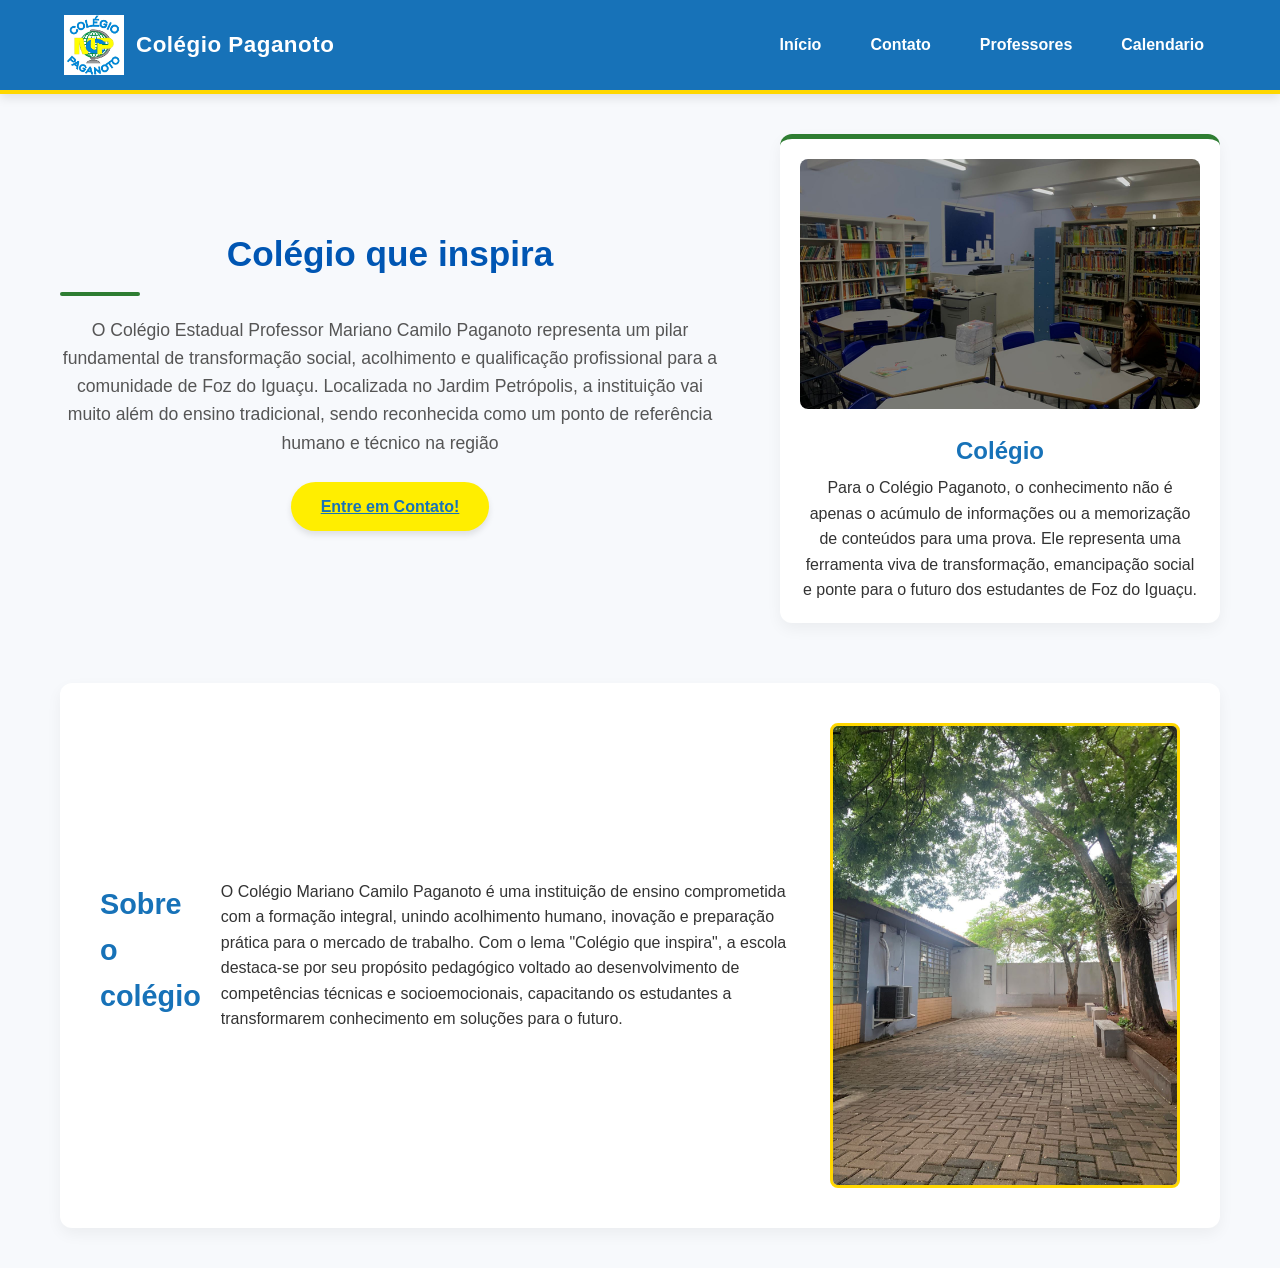
<file: PortifolioPaganoto/index.html>
<!DOCTYPE html>
<html lang="pt-Br">
    <head>
        <meta charset="UTF-8">
        <title>Colégio Paganoto</title>
        <link rel="stylesheet" href="style.css">
    </head>

    <body>
        <header class= "topo">
            <div class="logo-area">
                <img src= "img/logo.png" alt = "Logo do Colégio">
                <span>Colégio Paganoto</span>
            </div>
            <nav>
                <a href="index.html">Início</a>
                <a href="contato.html">Contato</a>
                <a href="professores.html">Professores</a>
                <a href="calendario.html">Calendario</a>
            </nav>
        </header>
        <main class="main">
            <section class="main-texto">
                <h1>Colégio que inspira</h1>
                <div class="linha"></div>

            <p>
                O Colégio Estadual Professor Mariano Camilo Paganoto representa um pilar fundamental de transformação social, acolhimento e qualificação profissional para a comunidade de Foz do Iguaçu. Localizada no Jardim Petrópolis, a instituição vai muito além do ensino tradicional, sendo reconhecida como um ponto de referência humano e técnico na região
            </p> 
            <a class="botão" href="contato.html">Entre em Contato!</a>
            </section>
            <section class="main-imagem">
                <div class="apresentação">
                <img src="img/Biblioteca.jpeg" alt="Imagem do colégio">
                <h2>Colégio</h2>
                <p>Para o Colégio Paganoto, o conhecimento não é apenas o acúmulo de informações ou a memorização de conteúdos para uma prova. Ele representa uma ferramenta viva de transformação, emancipação social e ponte para o futuro dos estudantes de Foz do Iguaçu.</p>
                </div>
            </section>
            <section class="conteudo">
                <div class="texto">
                    <h2>Sobre o colégio</h2>
                    <p>
                        O Colégio Mariano Camilo Paganoto é uma instituição de ensino comprometida com a formação integral, unindo acolhimento humano, inovação e preparação prática para o mercado de trabalho. Com o lema "Colégio que inspira", a escola destaca-se por seu propósito pedagógico voltado ao desenvolvimento de competências técnicas e socioemocionais, capacitando os estudantes a transformarem conhecimento em soluções para o futuro.


                    </p>
                    <img src="img/ColegioAtras.jpeg" alt="ColegioAtras">
                </div>
            </section>
        </main>
    </body>
</html>
</file>
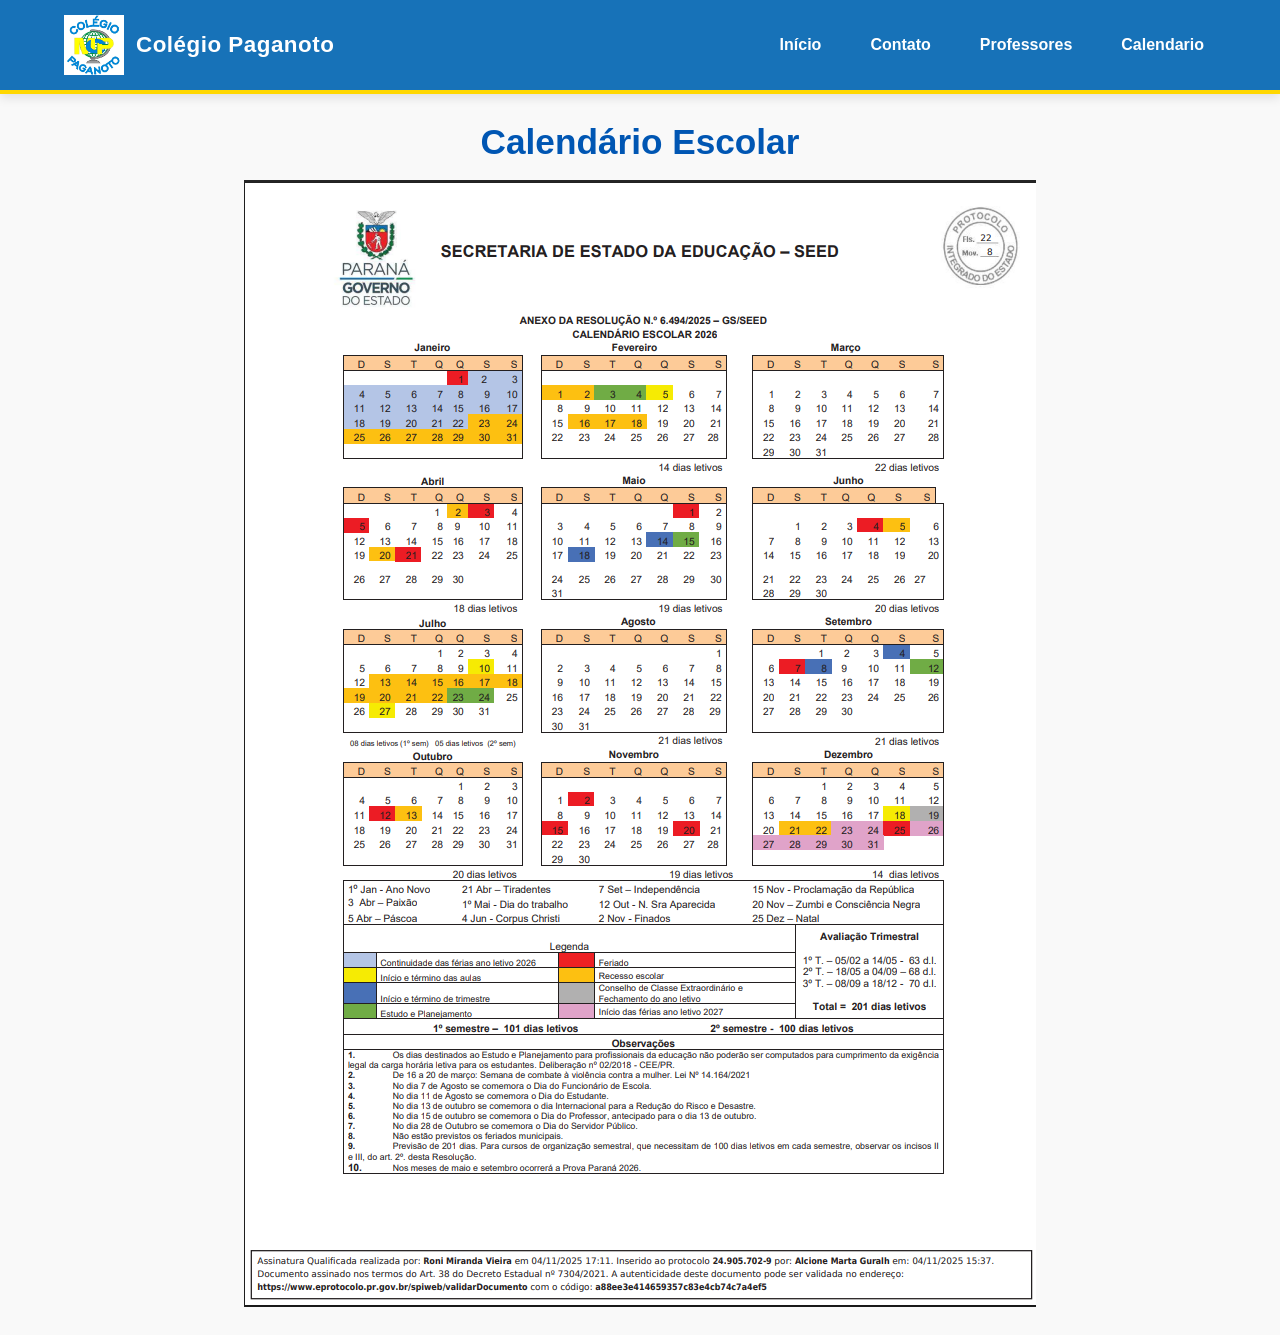
<file: PortifolioPaganoto/calendario.html>
<!DOCTYPE html>
<html lang="pt-Br">
    <head>
        <meta charset="UTF-8">
        <title>Calendario Paganoto</title>
        <link rel="stylesheet" href="style.css">
    </head>

    <body>
        <header class= "topo">
            <div class="logo-area">
                <img src= "img/logo.png" alt = "Logo do Colégio">
                <span>Colégio Paganoto</span>
            </div>
            <nav>
                <a href="index.html">Início</a>
                <a href="contato.html">Contato</a>
                <a href="professores.html">Professores</a>
                <a href="calendario.html">Calendario</a>
            </nav>

        </header>
        <main class="pagina">
            <section class="main-texto"> 
                <h1>Calendário Escolar</h1>
                <img src="img/calendario.png" alt = "Calendario do Colégio"> 
            </section>
            
    </body>
</html>
</file>
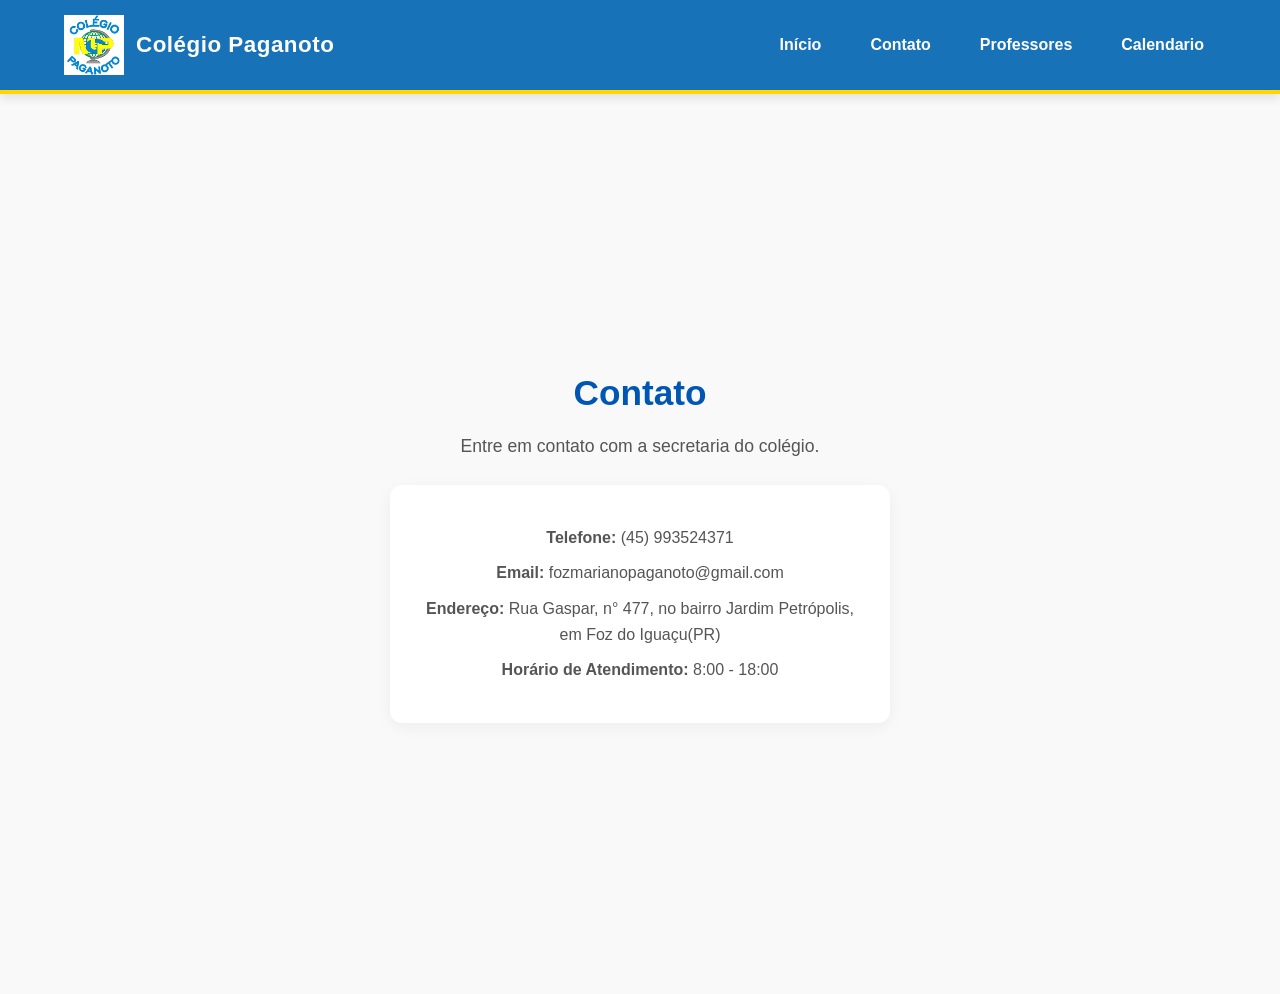
<file: PortifolioPaganoto/contato.html>
<!DOCTYPE html>
<html lang="pt-Br">
    <head>
        <meta charset="UTF-8">
        <title>Colégio Paganoto</title>
        <link rel="stylesheet" href="style.css">
    </head>

    <body>
        <header class= "topo">
            <div class="logo-area">
                <img src= "img/logo.png" alt = "Logo do Colégio">
                <span>Colégio Paganoto</span>
            </div>
            <nav>
                <a href="index.html">Início</a>
                <a href="contato.html">Contato</a>
                <a href="professores.html">Professores</a>
                <a href="calendario.html">Calendario</a>
            </nav>
        </header>
        <main class="pagina">
            <section class="main-texto">
                <h1>Contato</h1>
                <p class="subtitulo">
                    Entre em contato com a secretaria do colégio.
                </p> 
                
                <div class="div-info">
                    <div class="lista-info">
                        <p><strong>Telefone:</strong> (45) 993524371</p>
                        <p><strong>Email:</strong> fozmarianopaganoto@gmail.com</p>
                        <p><strong>Endereço:</strong> Rua Gaspar, n° 477, no bairro Jardim Petrópolis, em Foz do Iguaçu(PR)</p>
                        <p><strong>Horário de Atendimento:</strong> 8:00 - 18:00</p>
                    </div>
                </div>
            </section> 
        </main>
    </body>
</html>
</file>
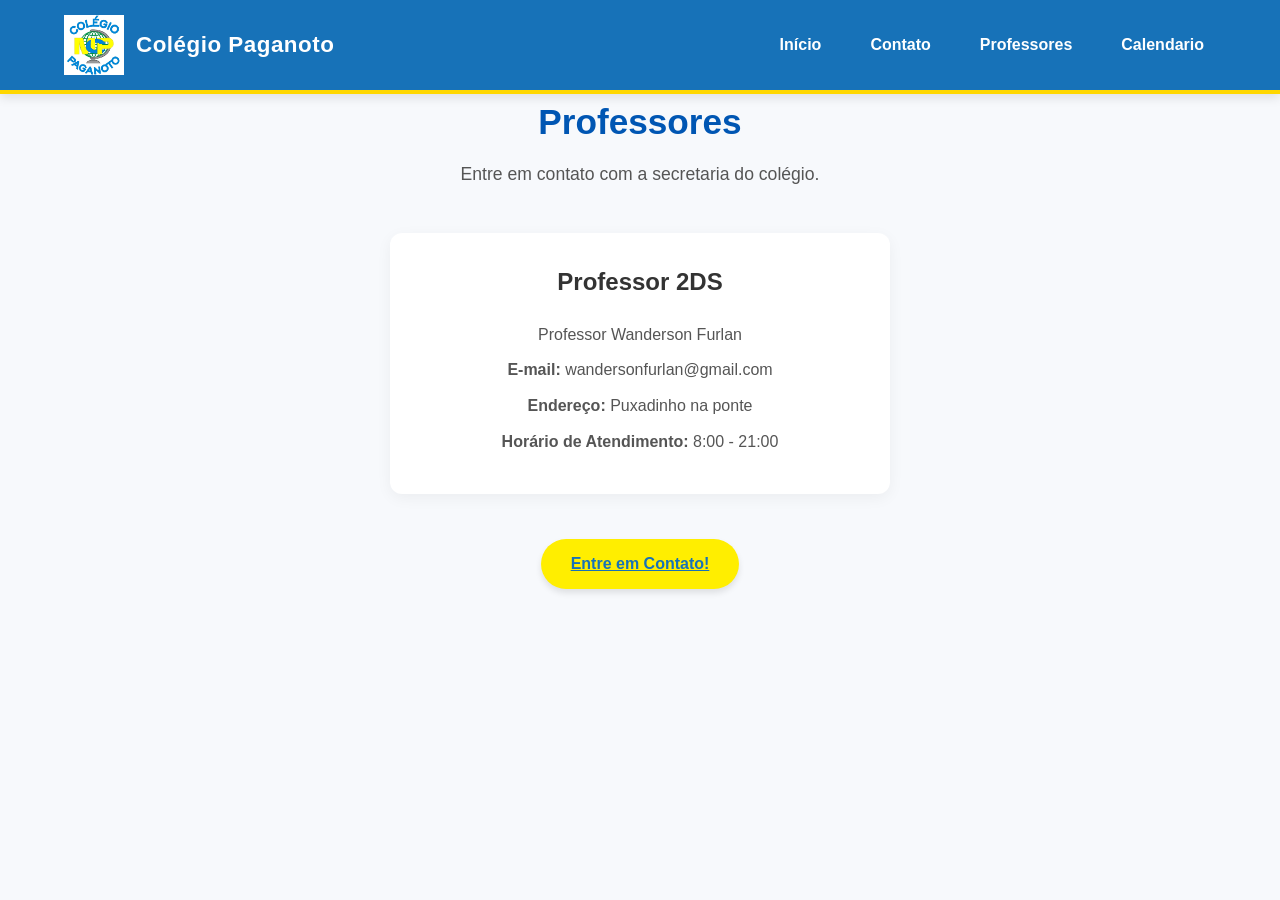
<file: PortifolioPaganoto/professores.html>
<!DOCTYPE html>
<html lang="pt-Br">
    <head>
        <meta charset="UTF-8">
        <title>Colégio Paganoto</title>
        <link rel="stylesheet" href="style.css">
    </head>

    <body>
        <header class= "topo">
            <div class="logo-area">
                <img src= "img/logo.png" alt = "Logo do Colégio">
                <span>Colégio Paganoto</span>
            </div>
            <nav>
                <a href="index.html">Início</a>
                <a href="contato.html">Contato</a>
                <a href="professores.html">Professores</a>
                <a href="calendario.html">Calendario</a>
            </nav>
        </header>
        <main>
            <section class="main-texto">
                <h1>Professores</h1>

            <p>
                Entre em contato com a secretaria do colégio.
                <div class="card-container">
                    <div class="div-info">
                        <h2>Professor 2DS</h2>
                        <div class="lista-info">
                            <p>Professor Wanderson Furlan</p>
                            <p><strong>E-mail:</strong> wandersonfurlan@gmail.com</p>
                            <p><strong>Endereço:</strong> Puxadinho na ponte</p>
                            <p><strong>Horário de Atendimento:</strong> 8:00 - 21:00</p>
                        </div>
                    </div>
                </div>

            </p>
            
            <a class="botão" href="contato.html">Entre em Contato!</a>
            </section>
            
        </main>
    </body>
</html>
</file>
<file: PortifolioPaganoto/style.css>
/* ==========================================================================
   1. CONFIGURAÇÕES GERAIS E PALETA DE CORES
   ========================================================================== */
   * {
    margin: 0;
    padding: 0;
    box-sizing: border-box;
    font-family: 'Segoe UI', Tahoma, Geneva, Verdana, sans-serif;
}

body {
    background-color: #f7f9fc;
    color: #333333;
    line-height: 1.6;
}

/* ==========================================================================
   2. CABEÇALHO (HEADER) - LOGO À ESQUERDA, NAV À DIREITA
   ========================================================================== */
.topo {
    background-color: #1772b8; /* Azul principal */
    display: flex;
    justify-content: space-between; /* Alinha os blocos nas extremidades */
    align-items: center;
    padding: 15px 5%;
    border-bottom: 4px solid #ffd700; /* Linha de destaque amarela */
    position: sticky;
    top: 0;
    z-index: 1000;
    box-shadow: 0 4px 10px rgba(0, 0, 0, 0.1);
}

/* Área do Logo (Esquerda) */
.logo-area {
    display: flex;
    align-items: center;
    gap: 12px;
}

.logo-area img {
    height: 60px;
    width: auto;
    object-fit: contain;
}

.logo-area span {
    color: #ffffff;
    font-size: 1.4rem;
    font-weight: bold;
    letter-spacing: 0.5px;
}

/* Menu de Navegação (Direita) */
.topo nav {
    display: flex;
    gap: 25px;
}

.topo nav a {
    color: #ffffff;
    text-decoration: none;
    font-weight: 600;
    font-size: 1rem;
    padding: 8px 12px;
    border-radius: 4px;
    transition: all 0.3s ease;
}

/* Efeito Hover nos Links do Menu (Verde e Amarelo) */
.topo nav a:hover {
    background-color: #2e7d32; /* Fundo Verde ao passar o mouse */
    color: #ffd700; /* Texto Amarelo */
}

/* ==========================================================================
   3. ESTRUTURA DO CONTEÚDO PRINCIPAL (MAIN)
   ========================================================================== */
.main {
    max-width: 1200px;
    margin: 40px auto;
    padding: 0 20px;
    display: flex;
    flex-direction: column;
    gap: 60px;
}

/* Seção de Texto Inicial e Apresentação (Lado a Lado) */
@media (min-width: 768px) {
    .main {
        display: grid;
        grid-template-columns: 1.2fr 0.8fr; /* Divide em duas colunas */
        align-items: center;
    }
    .conteudo {
        grid-column: span 2; /* Faz a seção 'Sobre' ocupar a largura total */
    }
}

/* Seção de Texto Inicial */
.main-texto h1 {
    font-size: 2.2rem;
    color: #1772b8; /* Azul */
    
}

.linha {
    height: 4px;
    width: 80px;
    background-color: #2e7d32; /* Detalhe em Verde */
    margin-bottom: 20px;
    border-radius: 2px;
}

.main-texto p {
    font-size: 1.1rem;
    color: #555555;
    margin-bottom: 25px;
    text-align: center;
}

.main-texto h1 {
    text-align: center;        /* Garante que o texto fique no meio do seu próprio bloco */
    width: 100%;               /* Força o h1 a ocupar toda a largura disponível para alinhar pelo centro */
    color: #0056b3; 
    margin-bottom: 10px;
}
/* Botão de Contato */
.botão {
    display: block;
    width: fit-content;
    margin: 0 auto;
    background-color: #ffee00; /* Amarelo */
    color: #1772b8; /* Texto Azul para contraste */
    font-weight: bold;
    padding: 12px 30px;
    border-radius: 25px;
    box-shadow: 0 4px 6px rgba(0,0,0,0.1);
    transition: transform 0.2s, background-color 0.3s;
}

.botão:hover {
    background-color: #2e7d32; /* Muda para Verde no hover */
    color: #ffffff;
    transform: translateY(-2px);
}

/* Seção da Imagem de Destaque */
.main-imagem .apresentação {
    background-color: #ffffff;
    padding: 20px;
    border-radius: 12px;
    box-shadow: 0 6px 15px rgba(0,0,0,0.05);
    text-align: center;
    border-top: 5px solid #2e7d32; /* Topo Verde */
}

.main-imagem img {
    width: 100%;
    max-height: 250px;
    object-fit: cover;
    border-radius: 8px;
    margin-bottom: 15px;
}

.main-imagem h2 {
    color: #1772b8;
    margin-bottom: 5px;
}

/* Seção Sobre o Colégio */
.conteudo .texto {
    background-color: #ffffff;
    padding: 40px;
    border-radius: 12px;
    box-shadow: 0 6px 15px rgba(0,0,0,0.05);
    display: flex;
    flex-direction: column;
    gap: 20px;
}

@media (min-width: 768px) {
    .conteudo .texto {
        flex-direction: row; /* Alinha texto e imagem lado a lado no desktop */
        align-items: center;
    }
}

.conteudo .texto div {
    flex: 1;
}

.conteudo h2 {
    color: #1772b8;
    font-size: 1.8rem;
    margin-bottom: 10px;
}

.conteudo img {
    width: 100%;
    max-width: 350px;
    height: auto;
    border-radius: 8px;
    object-fit: cover;
    border: 3px solid #ffd700; /* Borda Amarela na foto */
}

/* Container que envolve o card para garantir a centralização na página */
.card-container {
    display: flex;
    justify-content: center;  /* Centraliza horizontalmente */
    align-items: center;      /* Centraliza verticalmente (se o container tiver altura) */
    width: 100%;
    padding: 20px;            /* Margem de segurança para telas pequenas */
    box-sizing: border-box;
}

/* O card em si */
.div-info {
    width: 100%;
    max-width: 500px;         /* Largura máxima em telas grandes */
    background-color: #ffffff;/* Cor de fundo do card */
    padding: 30px;
    border-radius: 12px;
    box-shadow: 0 4px 15px rgba(0, 0, 0, 0.05); /* Sombra sutil igual à imagem */
    text-align: center;       /* Centraliza o texto internamente */
    box-sizing: border-box;
}

/* Estilização dos textos internos */
.div-info h2 {
    color: #333333;
    margin-bottom: 20px;
    font-size: 1.5rem;
}

.lista-info p {
    margin: 10px 0;
    color: #555555;
    font-size: 1rem;
    line-height: 1.6;
}



/* ==========================================================================
   4. RESPONSIVIDADE PARA DISPOSITIVOS MÓVEIS
   ========================================================================== */
@media (max-width: 767px) {
    .topo {
        flex-direction: column; /* Empilha logo e menu no celular */
        gap: 15px;
        text-align: center;
    }

    .topo nav {
        width: 100%;
        justify-content: center;
        flex-wrap: wrap; /* Quebra linhas se os botões não couberem */
        gap: 10px;
    }

    .topo nav a {
        font-size: 0.9rem;
        padding: 6px 10px;
    }
}
.pagina {
    display: flex;
    flex-direction: column;   /* Alinha os blocos um embaixo do outro */
    align-items: center;       /* Centraliza horizontalmente TODOS os elementos filhos */
    justify-content: center;   /* Centraliza verticalmente na tela */
    min-height: 100vh;         /* Ocupa a altura total da tela */
    padding: 20px;
    box-sizing: border-box;
    background-color: #f9f9f9; 
}
</file>
